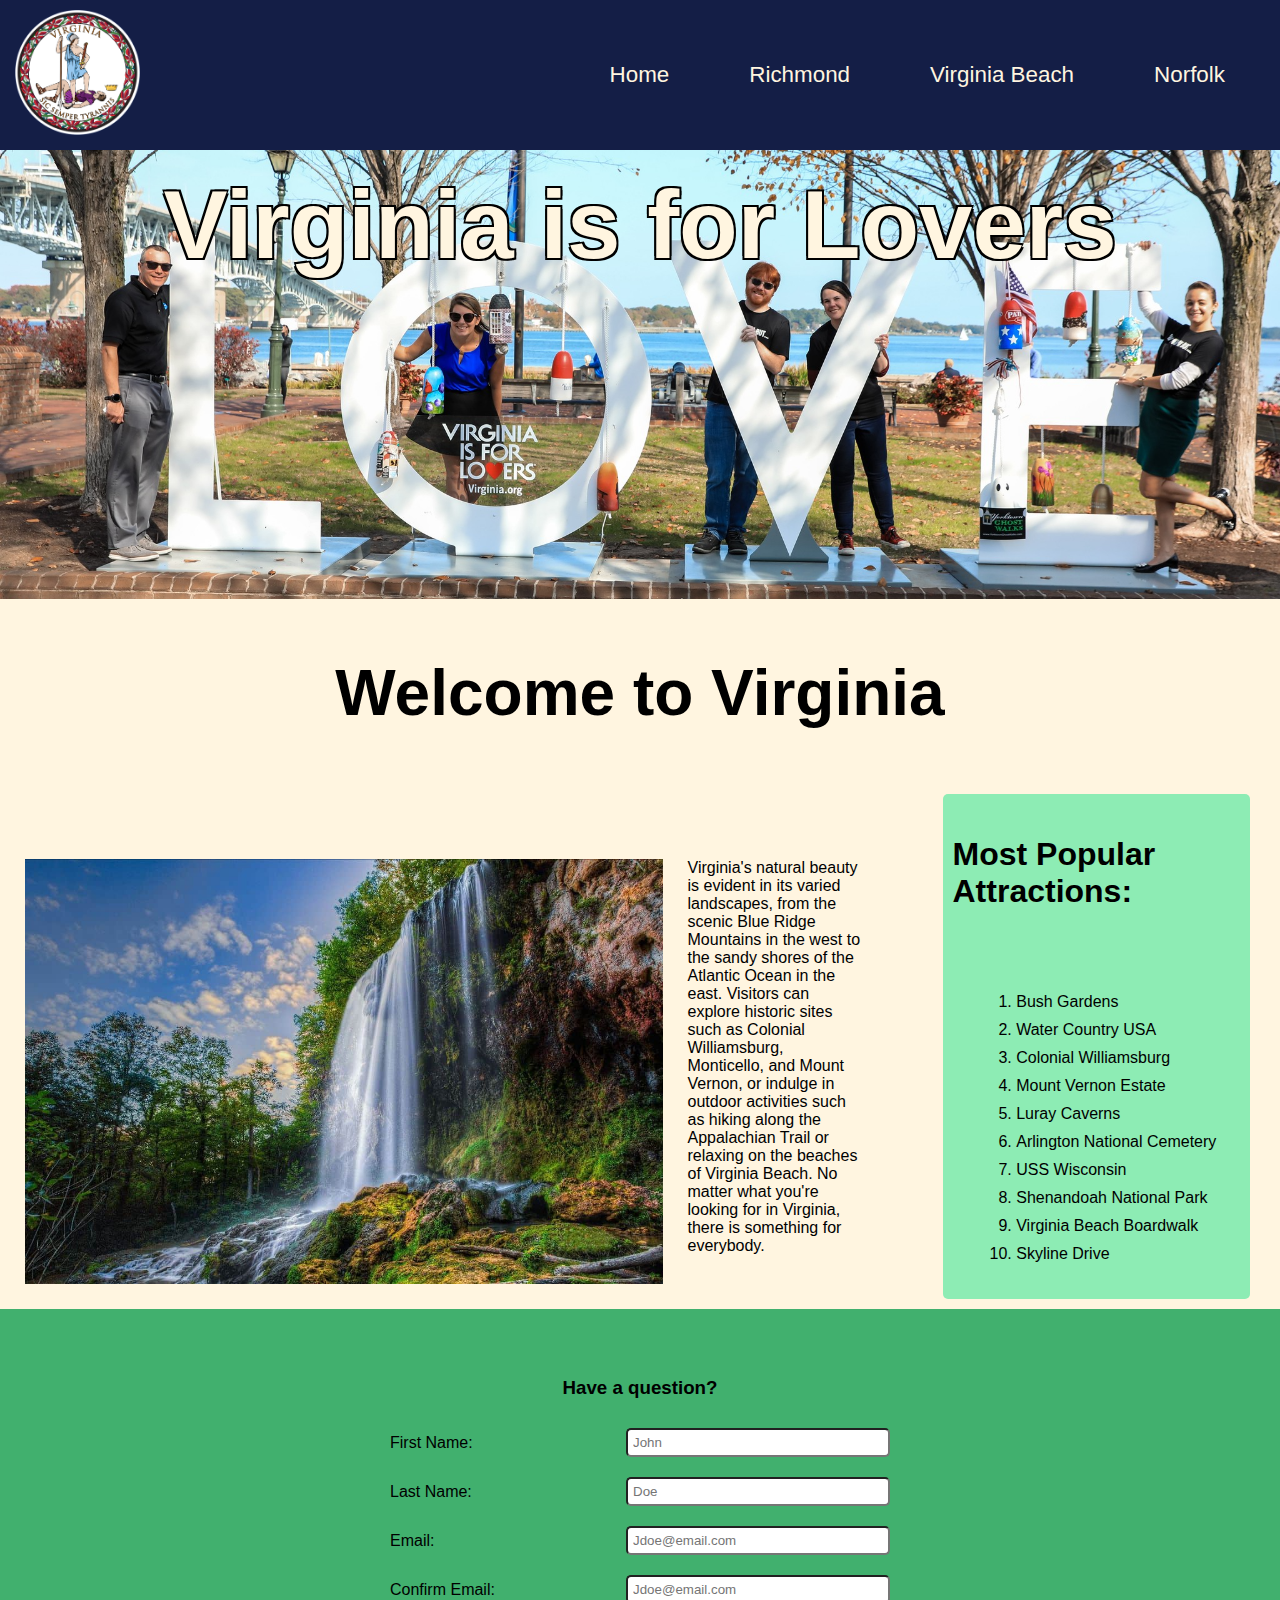
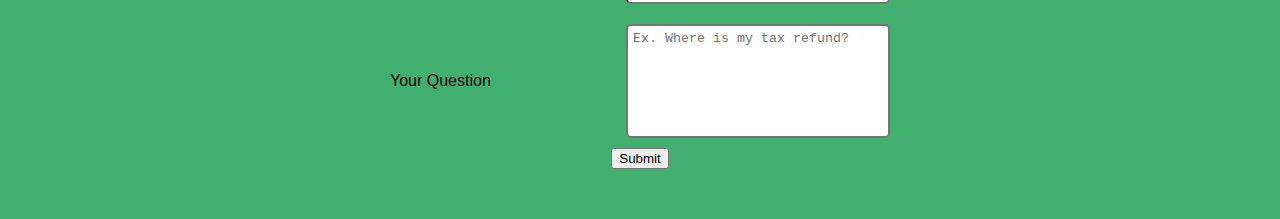
<file: index.html>
<!DOCTYPE html>
<html>
  <head>
    <meta charset="utf-8" />
    <meta http-equiv="X-UA-Compatible" content="IE=edge" />
    <title>Welcome to Virginia</title>
    <meta name="description" content="" />
    <meta name="viewport" content="width=device-width, initial-scale=1" />
    <link rel="stylesheet" href="styles.css" />
  </head>
  <body>
    <header>
      <nav>
        <img id="nav-logo" src="images/va.png" alt="sic semper tyranus logo" />
        <ul class="link-container">
          <li><a href="#" class="nav-link">Home</a></li>
          <li><a href="cities/richmond.html" class="nav-link">Richmond</a></li>
          <li>
            <a href="cities/virginia-beach.html" class="nav-link"
              >Virginia Beach</a
            >
          </li>
          <li><a href="cities/norfolk.html" class="nav-link">Norfolk</a></li>
        </ul>
      </nav>
      <div id="header-banner-container">
        <img
          id="banner-image"
          src="images/hombg.png"
          alt="Virginia Love Sign"
        />
        <h1>Virginia is for Lovers</h1>
      </div>
    </header>
    <h2>Welcome to Virginia</h2>
    <div id="main-content-container">
      <section id="main-content">
        <div class="flex-container">
          <img src="images/waterfall.jpg" height="425" />
          <p class="image-text">
            Virginia's natural beauty is evident in its varied landscapes, from
            the scenic Blue Ridge Mountains in the west to the sandy shores of
            the Atlantic Ocean in the east. Visitors can explore historic sites
            such as Colonial Williamsburg, Monticello, and Mount Vernon, or
            indulge in outdoor activities such as hiking along the Appalachian
            Trail or relaxing on the beaches of Virginia Beach. No matter what
            you're looking for in Virginia, there is something for everybody.
          </p>
        </div>
      </section>
      <aside id="sidebar">
        <h3>Most Popular Attractions:</h3>
        <ol id="aside-list">
          <li>Bush Gardens</li>
          <li>Water Country USA</li>
          <li>Colonial Williamsburg</li>
          <li>Mount Vernon Estate</li>
          <li>Luray Caverns</li>
          <li>Arlington National Cemetery</li>
          <li>USS Wisconsin</li>
          <li>Shenandoah National Park</li>
          <li>Virginia Beach Boardwalk</li>
          <li>Skyline Drive</li>
        </ol>
      </aside>
    </div>
    <footer>
      <h3 style="text-align: center">Have a question?</h3>
      <form id="contact-form">
        <div class="form-group">
          <label for="firstName">First Name:</label>
          <input name="firstName" type="text" placeholder="John" required />
        </div>
        <div class="form-group">
          <label for="lastName">Last Name:</label>
          <input name="lastName" type="text" placeholder="Doe" required />
        </div>
        <div class="form-group">
          <label for="email">Email:</label>
          <input
            name="email"
            type="email"
            placeholder="Jdoe@email.com"
            required
          />
        </div>
        <div class="form-group">
          <label for="confirm-email">Confirm Email:</label>
          <input
            name="confirm-email"
            type="email"
            placeholder="Jdoe@email.com"
            required
          />
        </div>
        <div class="form-group">
          <label for="question">Your Question</label>
          <textarea
            name="question"
            type="text"
            placeholder="Ex. Where is my tax refund?"
            required
          ></textarea>
        </div>
        <button type="submit">Submit</button>
      </form>
    </footer>
    <script src="app.js" async defer></script>
  </body>
</html>
</file>
<file: styles.css>
html,
body {
  height: 100%;
}

body {
  margin: 0;
  font-family: "Segoe UI", Tahoma, Geneva, Verdana, sans-serif;
  background-color: #fff5e0;
}

footer {
  padding: 50px;
  background-color: #41b06e;
}

nav {
  background-color: #141e46;
  padding: 10px 15px;
  margin: 0px;
  text-align: right;
  overflow: auto;
  height: 130px;
}

h1 {
  text-align: center;
  font-size: 6rem;
  margin: 0;
  position: absolute;
  top: 20px;
  left: 50%;
  transform: translateX(-50%);
  color: #fff5e0;
  text-shadow: -2px 2px 0 #000, 2px 2px 0 #000, 2px -2px 0 #000,
    -2px -2px 0 #000;
  width: 100%;
}

h2 {
  font-size: 4rem;
  text-align: center;
}

table,
th,
td {
  border: 1px solid black;
}

.flex-container {
  display: flex;
  width: 100%;
  justify-content: space-between;
  margin-top: 50px;
}

.link-container {
  display: flex;
  align-items: center;
  justify-content: right;
  height: 100%;
  list-style: none;
  margin: 0;
}
.nav-link {
  color: #fff5e0;
  text-decoration: none;
  margin: 0px 40px;
  font-size: 1.4rem;
}

.nav-link:hover {
  text-decoration: underline;
}

#nav-logo {
  height: 125px;
  float: left;
}

#header-banner-container {
  margin: 0;
  position: relative;
}

#banner-image {
  width: 100%;
  height: auto;
}

#main-content-container {
  display: flex;
}

#main-content {
  flex-basis: 75%;
  margin: 25px;
}

#sidebar {
  background-color: #8decb4;
  flex-basis: 25%;
  margin: 10px 30px;
  border-radius: 5px;
  padding: 10px;
  display: flex;
  flex-direction: column;
  justify-content: space-between;
  align-items: center;
}

#sidebar p {
  font-size: 1.25rem;
}

.image-text {
  margin: 0px 50px;
  font-size: 1.5rem;
}

.table-text {
  margin: auto;
  font-size: 1.5rem;
  flex-basis: 50%;
}

#sidebar h3 {
  text-align: left;
  font-size: 2rem;
}

#aside-list {
  text-align: left;
}

#aside-list li {
  margin: 10px 0px;
}

table {
  flex-basis: 50%;
}

#contact-form {
  text-align: center;
  display: flex;
  flex-direction: column;
  align-items: center;
}

.form-group {
  display: flex;
  justify-content: space-between;
  width: 500px;
  align-items: center;
  margin: 10px;
}

.form-group input,
textarea {
  width: 250px;
  border-radius: 5px;
  padding: 5px;
}

textarea {
  resize: none;
  border-width: 2px;
  height: 100px;
}

@media screen and (max-width: 1600px) {
  .image-text,
  .table-text {
    font-size: 1rem;
    margin: 0px 25px;
  }
}
</file>
